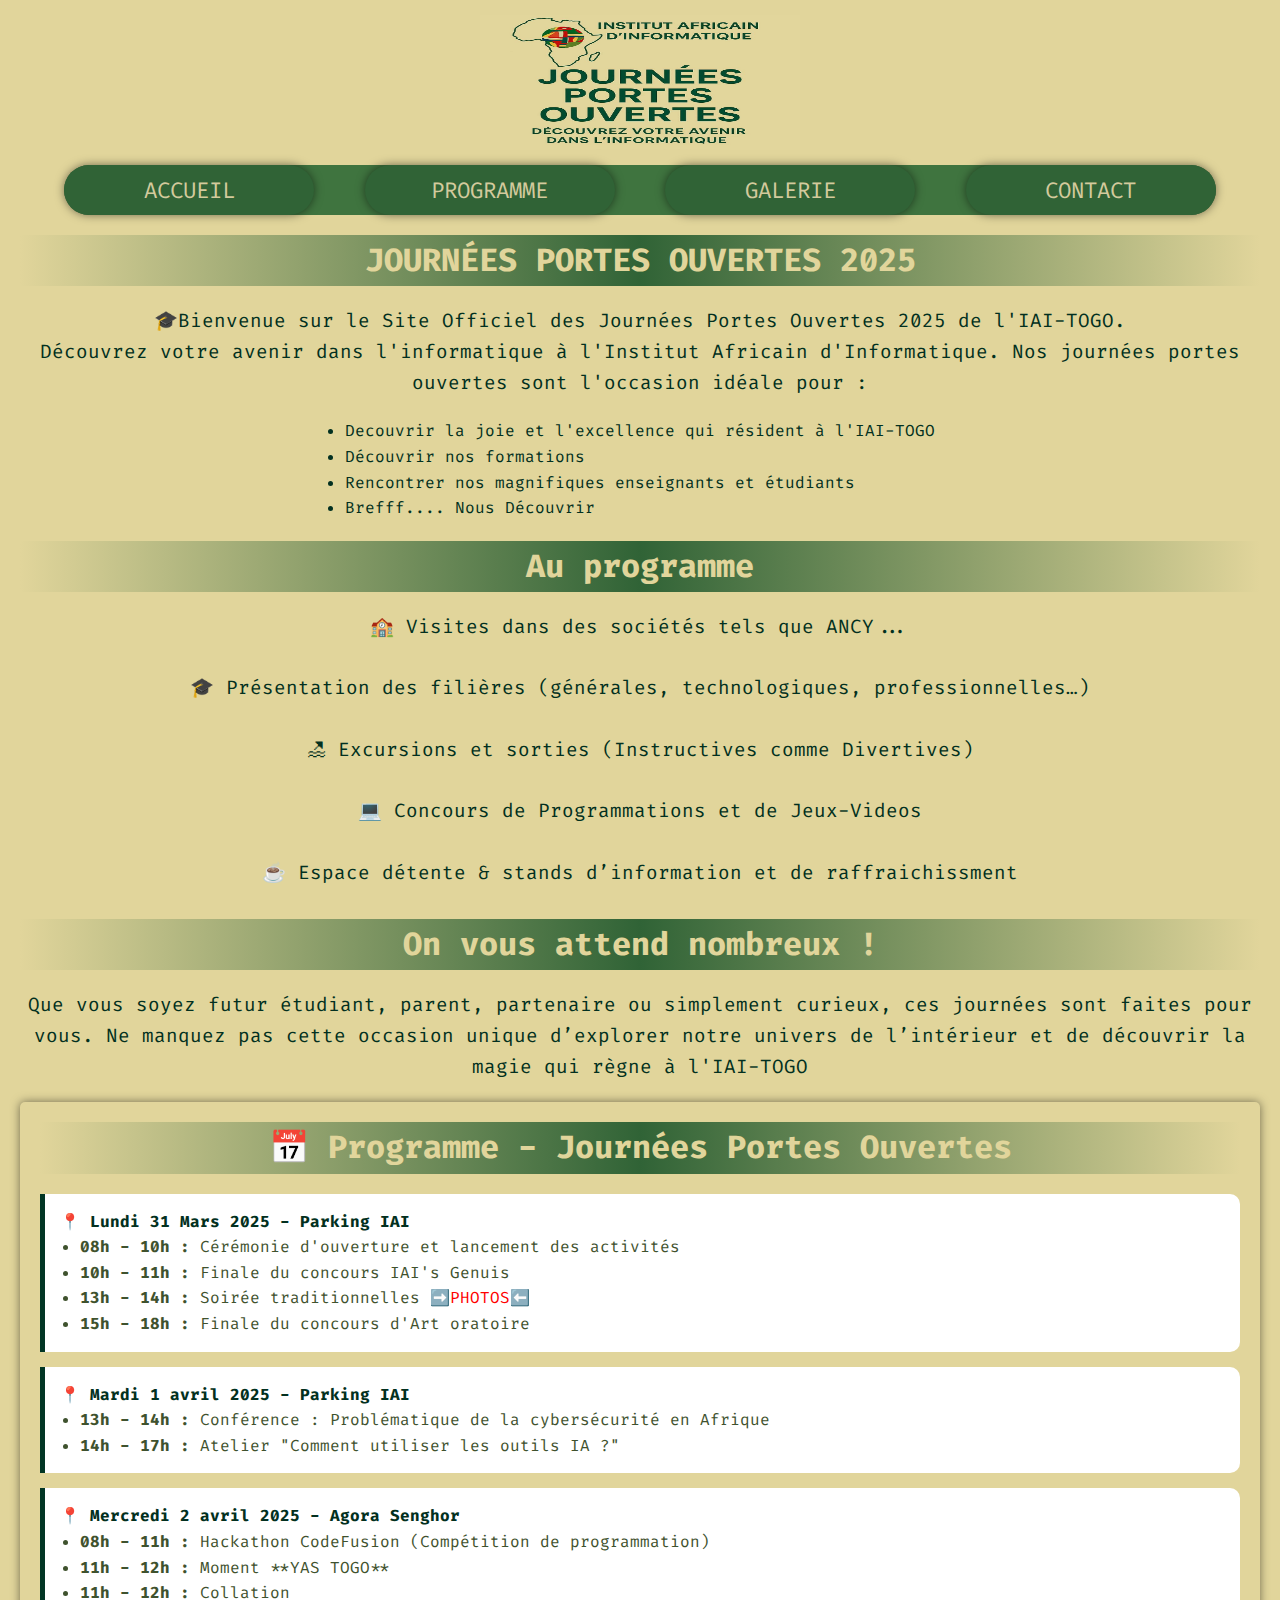
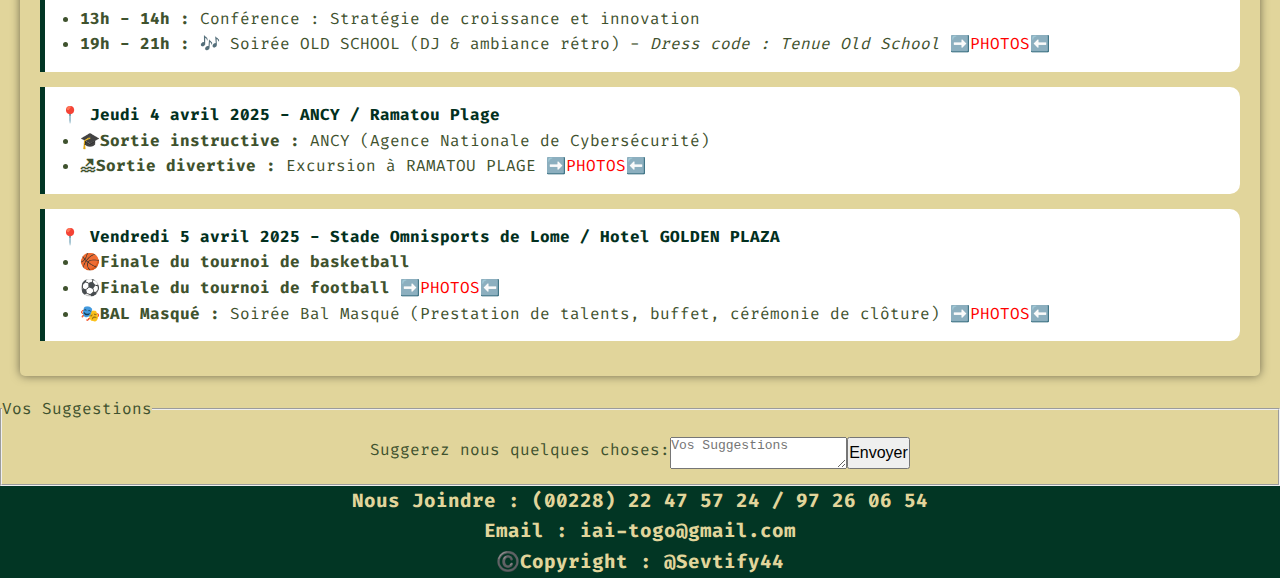
<file: index.html>
<!DOCTYPE html>
<html lang="en">

<head>
    <meta charset="UTF-8">
    <meta name="viewport" content="width=device-width, initial-scale=1.0">
    <title>ACCUEIL - IAI - JPO 2025</title>
    <link rel="stylesheet" href="css/style.css">
    <link rel="shortcut icon" href="images/image.ico" type="">
    <link rel="preconnect" href="https://fonts.googleapis.com">
    <link rel="preconnect" href="https://fonts.gstatic.com" crossorigin>
    <link href="https://fonts.googleapis.com/css2?family=Fira+Code:wght@300..700&display=swap" rel="stylesheet">
</head>

<body>
    <header>
        <div id="logo">
            <img src="images/image.png" alt="Image Centrale JPO">
        </div>
        <nav>
            <div class="test"><a href="#">
                    <p>ACCUEIL</p>
                </a></div>
            <div class="test"><a href="#programme">
                    <p>PROGRAMME</p>
                </a></div>
            <div class="test"><a href="galerie.html">
                    <p>GALERIE</p>
                </a></div>
            <div class="test"><a href="#contact">
                    <p>CONTACT</p>
                </a></div>
        </nav>
    </header>
    <main>
        <section>
            <h1>JOURNÉES PORTES OUVERTES 2025</h1>
            <p>🎓Bienvenue sur le Site Officiel des Journées Portes Ouvertes 2025 de l'IAI-TOGO.</p>
            <p>Découvrez votre avenir dans l'informatique à l'Institut Africain d'Informatique. Nos journées portes
                ouvertes sont l'occasion idéale pour : </p>
            <div class="centre">
                <ul>
                    <li>Decouvrir la joie et l'excellence qui résident à l'IAI-TOGO</li>
                    <li>Découvrir nos formations</li>
                    <li>Rencontrer nos magnifiques enseignants et étudiants</li>
                    <li>Brefff.... Nous Découvrir</li>
                </ul>
            </div class="centre">
            <h1>Au programme</h1>
            <p> 🏫 Visites dans des sociétés tels que ANCY...<br><br>
                🎓 Présentation des filières (générales, technologiques, professionnelles…)<br><br>
                🏖 Excursions et sorties (Instructives comme Divertives)<br><br>
                💻 Concours de Programmations et de Jeux-Videos<br><br>
                ☕ Espace détente & stands d’information et de raffraichissment<br><br></p>
            <h1>On vous attend nombreux !</h1>
            <p>Que vous soyez futur étudiant, parent, partenaire ou simplement curieux, ces journées sont faites pour
                vous. Ne manquez pas cette occasion unique d’explorer notre univers de l’intérieur et de découvrir la
                magie qui règne à l'IAI-TOGO</p>
        </section>
        <section id="programme">
            <div class="container">
                <h1>📅 Programme - Journées Portes Ouvertes</h1>

                <div class="evenement">
                    <h3>📍 Lundi 31 Mars 2025 - Parking IAI</h3>
                    <ul>
                        <li><strong>08h - 10h :</strong> Cérémonie d'ouverture et lancement des activités</li>
                        <li><strong>10h - 11h :</strong> Finale du concours IAI's Genuis</li>
                        <li><strong>13h - 14h :</strong> Soirée traditionnelles<a href="galerie.html#toftrd">
                                ➡️PHOTOS⬅️</a></li>
                        <li><strong>15h - 18h :</strong> Finale du concours d'Art oratoire</li>
                    </ul>
                </div>

                <div class="evenement">
                    <h3>📍 Mardi 1 avril 2025 - Parking IAI</h3>
                    <ul>

                        <li><strong>13h - 14h :</strong> Conférence : Problématique de la cybersécurité en Afrique</li>
                        <li><strong>14h - 17h :</strong> Atelier "Comment utiliser les outils IA ?"</li>
                    </ul>
                </div>

                <div class="evenement">
                    <h3>📍 Mercredi 2 avril 2025 - Agora Senghor</h3>
                    <ul>
                        <li><strong>08h - 11h :</strong> Hackathon CodeFusion (Compétition de programmation)</li>
                        <li><strong>11h - 12h :</strong> Moment **YAS TOGO**</li>
                        <li><strong>11h - 12h :</strong> Collation</li>
                        <li><strong>13h - 14h :</strong> Conférence : Stratégie de croissance et innovation</li>
                        <li><strong>19h - 21h :</strong> 🎶 Soirée OLD SCHOOL (DJ & ambiance rétro) - <em>Dress code :
                                Tenue Old School</em><a href="galerie.html#tofold"> ➡️PHOTOS⬅️</a></li>

                    </ul>
                </div>

                <div class="evenement">
                    <h3>📍 Jeudi 4 avril 2025 - ANCY / Ramatou Plage</h3>
                    <ul>
                        <li><strong>🎓Sortie instructive :</strong> ANCY (Agence Nationale de Cybersécurité)</li>
                        <li><strong>🏖Sortie divertive :</strong> Excursion à RAMATOU PLAGE<a
                                href="galerie.html#tofplage"> ➡️PHOTOS⬅️</a></li>
                    </ul>
                </div>

                <div class="evenement">
                    <h3>📍 Vendredi 5 avril 2025 - Stade Omnisports de Lome / Hotel GOLDEN PLAZA</h3>
                    <ul>
                        <li><strong>🏀Finale du tournoi de basketball</strong></li>
                        <li><strong>⚽️Finale du tournoi de football</strong><a href="galerie.html#toffoot">
                                ➡️PHOTOS⬅️</a></li>
                        <li><strong>🎭BAL Masqué :</strong> Soirée Bal Masqué (Prestation de talents, buffet, cérémonie
                            de clôture)<a href="galerie.html#tofbal"> ➡️PHOTOS⬅️</a></li>
                    </ul>
                </div>
            </div>
        </section>
        <fieldset>
            <legend>Vos Suggestions</legend>
            <form id="contact" action="" method="get">
                <label for="txt">Suggerez nous quelques choses:</label>
                <textarea name="txt" id="txt" placeholder="Vos Suggestions"></textarea>
                <input type="submit" value="Envoyer">
            </form>

        </fieldset>
    </main>
    <footer>
        <h1><strong>Nous Joindre : </strong>(00228) 22 47 57 24 / 97 26 06 54</h1>
        <h1><strong>Email : </strong><a href="mailto:iai-togo@gmail.com">iai-togo@gmail.com</a></h1>
        <h1>©️Copyright : @Sevtify44</h1>
    </footer>
</body>

</html>
</file>
<file: css/style.css>
html{
    scroll-behavior: smooth;
}
*{
    margin: 0;
    padding: 0;
    font-size: 1em;
}
a{
    text-decoration: none;
    color: white;
}
body{
    font-family: "Fira Code", monospace;
    background-color: #e1d59b;
    color: rgb(63, 82, 46);
    line-height: 1.6;
}
header div {
    width: 100%;
    height: 135px;
}
header div img{
    width: 25%;
    height: 135px;
}
#logo{
    display: flex;
    justify-content: center;
    margin: 15px 0 15px 0
}
header nav{
    margin: 15px 0 30px 0;
    display: flex;
    justify-content: space-between;
    background: rgb(63, 116, 63);
    width: 90%;
    height: 50px;
    margin : auto;
    border-radius: 50px;
    align-items: center;
    
}
header nav div{
    background-color: #306336;
    box-shadow: 0px 0px 10px rgba(0, 0, 0, 0.5);
    width: 250px;
    height: 100%;
    border-radius: 50px;
    text-align: center;
}
header nav div p{
    color: #d3ca9d;
    margin-top: 8px;
    font-size: 1.4em;
}
.test:hover{
    background: linear-gradient(to left,#e1d59b, #306336);
}
main section{
    margin: 20px;
    
}
main section h1{
    margin-bottom: 20px;
    text-align: center;
    font-size: 2em;
    color: #e1d59b;
background: linear-gradient(to right, #e1d59b, #306336, #e1d59b);

}
main section p{
    font-size: 1.2em;
    text-align: center;
    color: #023020;
}

.container {
    margin: auto;
    background: linear-gradient(to left, #d3ca9d #e1d59b);
    padding: 20px;
    border-radius: 5px;
    box-shadow: 0px 0px 10px rgba(0, 0, 0, 0.5);
}

.container a{
    text-decoration: none;
    color: rgb(255, 0, 0)
}
.evenement {
    background: white;
    padding: 15px;
    margin-bottom: 15px;
    border-left: 5px solid #023624;
    border-radius: 0px 10px 10px 0px;
}
.evenement li{
    margin-left: 20px;
}
.evenement h3 {
    margin-top: 0;
    color: #023020;
}
.centre{
    margin: 20px 0 20px 0;
    display: flex;
    justify-content: center;
    color: #023020;
}
footer{
    background-color: #023624;
    color: #e1d59b;
    text-align: center;
    font-size: 1.2em;
}
footer a{
    text-decoration: none;
    color: #e1d59b;
}
.gridPhotos{
    display: grid;
    grid-template-columns: 1fr 1fr 1fr 1fr;
    /* grid-template-rows: 1fr; */
    gap: 10px;
}
.gridPhotos img{
    width: 100%;
    border-radius: 7px;
    height: 100%;
    object-fit: cover;
}
.gridPhotos video{
    width: 100%;
    border-radius: 7px;
    height: 100%;
    object-fit: cover;
}

.gridPhotos img:hover{
    box-shadow: 0px 0px 10px rgba(0, 0, 0, 0.5);
}
.gridPhotos video:hover{
    box-shadow: 0px 0px 10px rgba(0, 0, 0, 0.5);
}
.head-grid{
    font-size: 2em;
    text-align: center;
    background: white;
}
#divpresentationvideo{
    width: 90%;
    height: 300px;
    margin: auto;
    display: flex;
    justify-content: center;
}
#divpresentationvideo video{
    /* transform: rotate(270deg); */
    height: 100%;
    width: auto;
    border-radius: 20px;
}
#contact{
    display: flex;
    justify-content: center;
    margin: 15px;
}
</file>
